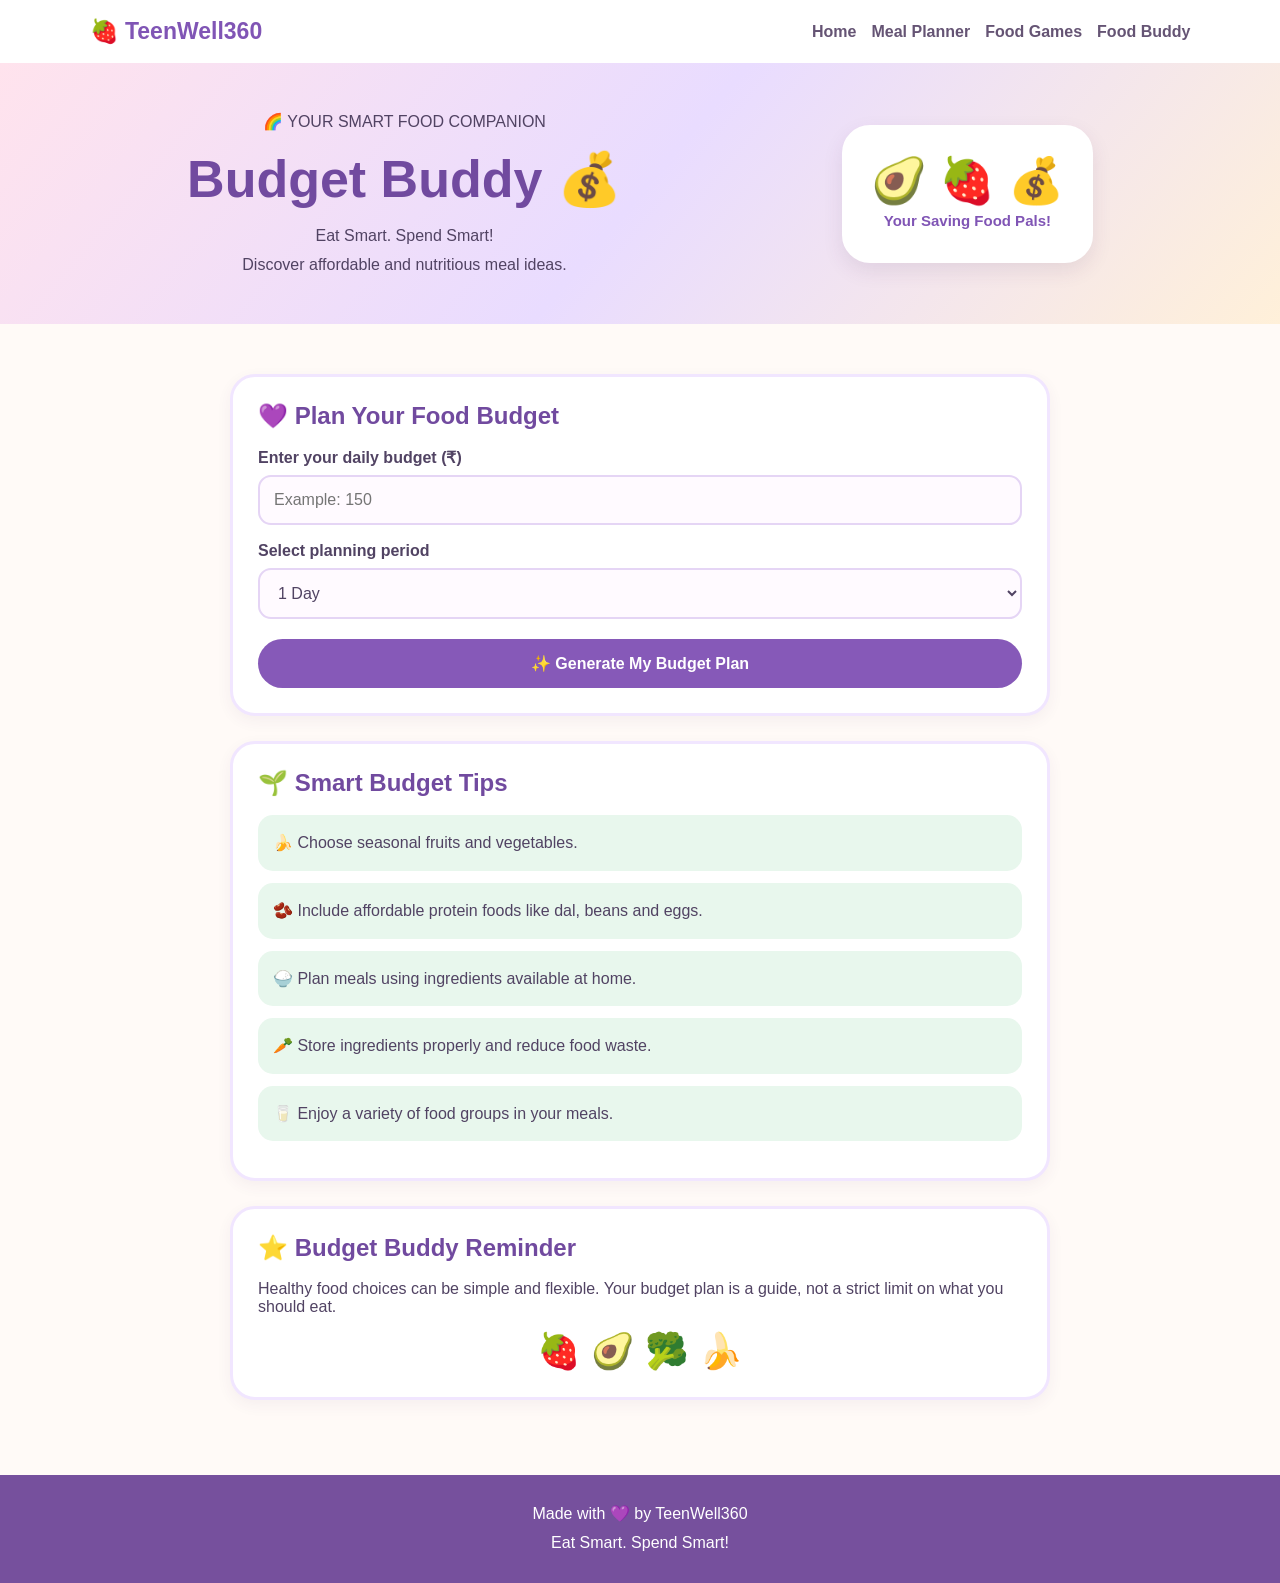
<file: templates/budget_buddy.html>
<!DOCTYPE html>
<html lang="en">
<head>
<meta charset="UTF-8">
<meta name="viewport" content="width=device-width, initial-scale=1.0">
<title>Budget Buddy | TeenWell360</title>

<style>
* {
    margin: 0;
    padding: 0;
    box-sizing: border-box;
}

body {
    font-family: 'Segoe UI', Arial, sans-serif;
    background: #fffaf7;
    color: #514363;
}

.navbar {
    background: white;
    padding: 18px 7%;
    display: flex;
    justify-content: space-between;
    align-items: center;
    flex-wrap: wrap;
    gap: 12px;
    box-shadow: 0 4px 15px rgba(80,50,100,.08);
}

.logo {
    font-size: 23px;
    font-weight: bold;
    color: #8055b5;
}

.nav-links {
    display: flex;
    flex-wrap: wrap;
    gap: 15px;
}

.nav-links a {
    color: #655474;
    text-decoration: none;
    font-weight: bold;
}

.nav-links a:hover {
    color: #c46b9d;
}

.hero {
    padding: 45px 7%;
    background: linear-gradient(130deg,#ffe3ed,#e9dcff,#fff0d9);
    display: flex;
    justify-content: space-around;
    align-items: center;
    flex-wrap: wrap;
    gap: 25px;
    text-align: center;
}

.hero h1 {
    color: #714a9f;
    font-size: clamp(35px,6vw,52px);
    margin: 12px 0;
}

.hero p {
    line-height: 1.8;
}

.mascot {
    background: white;
    padding: 25px;
    border: 4px solid white;
    border-radius: 28px;
    font-size: 45px;
    box-shadow: 0 8px 20px rgba(80,50,100,.1);
}

.mascot p {
    font-size: 15px;
    color: #8055b5;
    font-weight: bold;
}

.container {
    max-width: 850px;
    margin: 35px auto;
    padding: 15px;
}

.card {
    background: white;
    padding: 25px;
    border: 3px solid #f1e6ff;
    border-radius: 25px;
    margin-bottom: 25px;
    box-shadow: 0 5px 15px rgba(80,50,100,.06);
}

h2 {
    color: #714a9f;
    margin-bottom: 18px;
}

label {
    display: block;
    margin: 17px 0 8px;
    font-weight: bold;
}

input, select {
    width: 100%;
    padding: 14px;
    border: 2px solid #e5d5f5;
    border-radius: 13px;
    font-size: 16px;
    background: #fffaff;
    color: #514363;
}

button {
    background: #8659b8;
    color: white;
    border: none;
    padding: 15px;
    border-radius: 25px;
    cursor: pointer;
    font-size: 16px;
    font-weight: bold;
    margin-top: 20px;
    width: 100%;
    transition: .3s;
}

button:hover {
    background: #68418f;
    transform: translateY(-3px);
}

.result {
    display: none;
    margin-top: 25px;
}

.meal {
    background: #f5efff;
    padding: 16px;
    border-radius: 15px;
    margin: 12px 0;
    line-height: 1.7;
}

.meal h3 {
    color: #714a9f;
    margin-bottom: 7px;
}

.amount {
    color: #8055b5;
    font-weight: bold;
    font-size: 17px;
}

.note {
    font-size: 13px;
    color: #62576e;
    line-height: 1.7;
    margin-top: 15px;
}

.tip {
    background: #e8f7ed;
    padding: 15px;
    border-radius: 15px;
    margin: 12px 0;
    line-height: 1.6;
}

footer {
    text-align: center;
    background: #76509d;
    color: white;
    padding: 25px;
    margin-top: 35px;
    line-height: 1.8;
}

@media(max-width:600px) {
    .navbar {
        flex-direction: column;
    }

    .hero {
        flex-direction: column;
    }

    .container {
        padding: 12px;
    }
}
</style>
</head>

<body>

<nav class="navbar">
    <div class="logo">🍓 TeenWell360</div>
    <div class="nav-links">
        <a href="/">Home</a>
        <a href="/meal-planner">Meal Planner</a>
        <a href="/food-games">Food Games</a>
        <a href="/food-chatbot">Food Buddy</a>
    </div>
</nav>

<section class="hero">
    <div>
        <p>🌈 YOUR SMART FOOD COMPANION</p>
        <h1>Budget Buddy 💰</h1>
        <p>Eat Smart. Spend Smart!</p>
        <p>Discover affordable and nutritious meal ideas.</p>
    </div>

    <div class="mascot">
        🥑 🍓 💰
        <p>Your Saving Food Pals!</p>
    </div>
</section>

<div class="container">

    <section class="card">
        <h2>💜 Plan Your Food Budget</h2>

        <label for="budget">Enter your daily budget (₹)</label>
        <input type="number" id="budget" min="1"
               placeholder="Example: 150">

        <label for="days">Select planning period</label>
        <select id="days">
            <option value="1">1 Day</option>
            <option value="3">3 Days</option>
            <option value="5">5 Days</option>
            <option value="7">7 Days</option>
        </select>

        <button type="button" onclick="generatePlan()">
            ✨ Generate My Budget Plan
        </button>

        <div id="result" class="result" aria-live="polite"></div>
    </section>

    <section class="card">
        <h2>🌱 Smart Budget Tips</h2>

        <div class="tip">🍌 Choose seasonal fruits and vegetables.</div>
        <div class="tip">🫘 Include affordable protein foods like dal, beans and eggs.</div>
        <div class="tip">🍚 Plan meals using ingredients available at home.</div>
        <div class="tip">🥕 Store ingredients properly and reduce food waste.</div>
        <div class="tip">🥛 Enjoy a variety of food groups in your meals.</div>
    </section>

    <section class="card">
        <h2>⭐ Budget Buddy Reminder</h2>
        <p>Healthy food choices can be simple and flexible. Your budget plan is a guide, not a strict limit on what you should eat.</p>
        <p style="font-size:35px;text-align:center;margin-top:15px;">
            🍓 🥑 🥦 🍌
        </p>
    </section>

</div>

<footer>
    <p>Made with 💜 by TeenWell360</p>
    <p>Eat Smart. Spend Smart!</p>
</footer>

<script>
function generatePlan() {

    const budget = Number(document.getElementById("budget").value);
    const days = Number(document.getElementById("days").value);
    const result = document.getElementById("result");

    if (!Number.isFinite(budget) || budget <= 0) {
        result.style.display = "block";
        result.innerHTML =
            "<div class='meal'>Please enter a valid daily budget.</div>";
        return;
    }

    const total = budget * days;

    const breakfast = Math.round(budget * 0.20);
    const lunch = Math.round(budget * 0.35);
    const snack = Math.round(budget * 0.10);
    const dinner = budget - breakfast - lunch - snack;

    result.style.display = "block";

    result.innerHTML = `
        <h2>🎉 Your Budget Plan!</h2>

        <div class="meal">
            <h3>💰 Budget Summary</h3>
            Daily Budget: <span class="amount">₹${budget}</span><br>
            Planning Period: ${days} day(s)<br>
            Total Budget: <span class="amount">₹${total}</span>
        </div>

        <h3>🍽️ Suggested Daily Allocation</h3>

        <div class="meal">
            <h3>🌞 Breakfast</h3>
            <span class="amount">₹${breakfast}</span>
            <p>Idli with sambar, vegetable upma or banana with milk.</p>
        </div>

        <div class="meal">
            <h3>☀️ Lunch</h3>
            <span class="amount">₹${lunch}</span>
            <p>Rice, dal or sambar, seasonal vegetables and curd.</p>
        </div>

        <div class="meal">
            <h3>🍎 Evening Snack</h3>
            <span class="amount">₹${snack}</span>
            <p>Seasonal fruit or roasted chana.</p>
        </div>

        <div class="meal">
            <h3>🌙 Dinner</h3>
            <span class="amount">₹${dinner}</span>
            <p>Chapati with dal, vegetable dosa or a balanced rice meal.</p>
        </div>

        <p class="note">
            These are example budget allocations, not actual market prices.
            Costs vary by location and ingredients. Adjust according to
            available foods and your needs.
        </p>
    `;
}
</script>

</body>
</html>
</file>
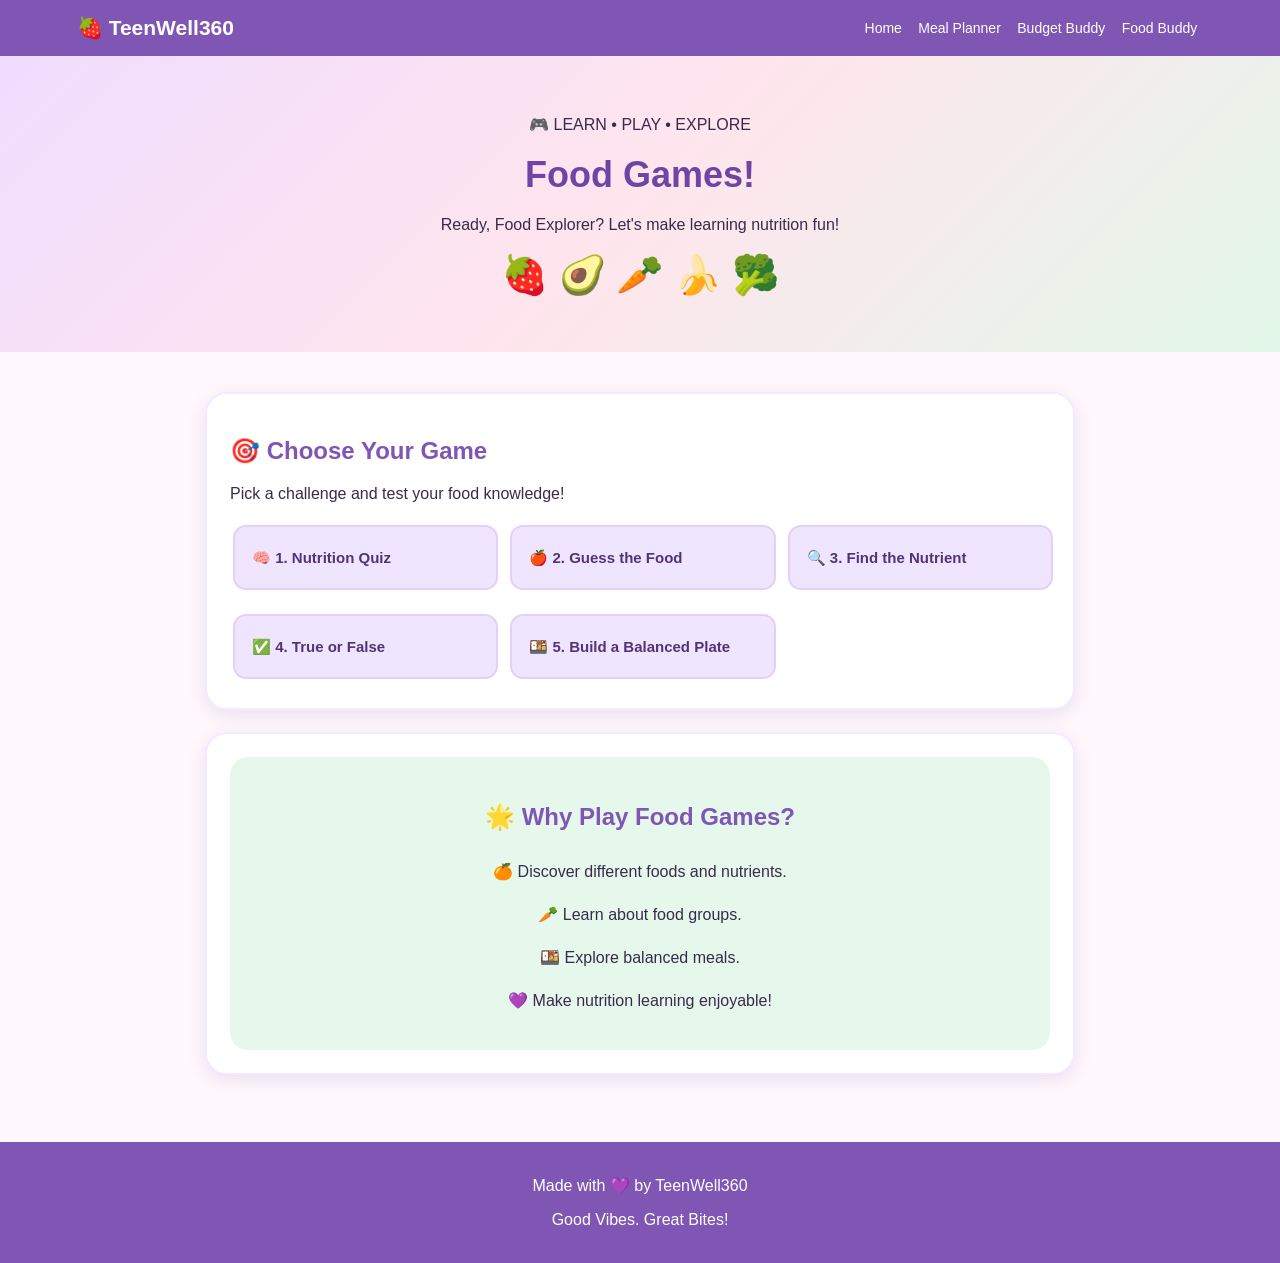
<file: templates/food_games.html>
<!DOCTYPE html>
<html lang="en">
<head>
<meta charset="UTF-8">
<meta name="viewport" content="width=device-width, initial-scale=1.0">
<title>Food Games | TeenWell360</title>

<style>
* { box-sizing: border-box; }

body {
    margin: 0;
    font-family: Arial, sans-serif;
    background: #fff8fc;
    color: #392b4b;
}

.navbar {
    background: #8056b5;
    color: white;
    padding: 16px 6%;
    display: flex;
    justify-content: space-between;
    align-items: center;
    flex-wrap: wrap;
    gap: 12px;
}

.logo { font-size: 21px; font-weight: bold; }

.nav-links a {
    color: white;
    text-decoration: none;
    margin: 6px;
    font-size: 14px;
}

.hero {
    text-align: center;
    padding: 40px 15px;
    background: linear-gradient(135deg, #f0ddff, #ffe5ed, #e2f8e9);
}

.hero h1 {
    color: #7044a5;
    font-size: 36px;
    margin: 10px;
}

.hero p { line-height: 1.6; }

.mascots {
    font-size: 38px;
    margin: 15px;
}

.container {
    max-width: 900px;
    margin: 25px auto;
    padding: 15px;
}

.card {
    background: white;
    padding: 23px;
    border-radius: 22px;
    margin-bottom: 22px;
    box-shadow: 0 5px 18px #e9dff0;
    border: 2px solid #f4eaff;
}

h2, h3 { color: #8056b5; }

.game-menu {
    display: grid;
    grid-template-columns: repeat(auto-fit, minmax(220px, 1fr));
    gap: 12px;
}

button {
    background: #8056b5;
    color: white;
    border: none;
    padding: 13px 17px;
    border-radius: 13px;
    cursor: pointer;
    margin: 6px 3px;
    font-size: 15px;
    transition: 0.2s;
}

button:hover {
    background: #613b91;
    transform: translateY(-2px);
}

.game-menu button {
    width: 100%;
    min-height: 65px;
    text-align: left;
    font-weight: bold;
    background: #f0e5ff;
    color: #513477;
    border: 2px solid #e3d0fa;
}

.game-menu button:hover {
    background: #e2d0fa;
}

.game { display: none; }

.option {
    display: block;
    width: 100%;
    text-align: left;
    background: #f2eaff;
    color: #40275f;
    margin: 10px 0;
    padding: 15px;
    border: 2px solid transparent;
}

.option:hover {
    background: #e4d4fa;
    border-color: #b99cde;
}

.feedback {
    background: #f2eaff;
    padding: 15px;
    border-radius: 13px;
    margin-top: 15px;
    line-height: 1.6;
}

.question {
    font-size: 19px;
    font-weight: bold;
    line-height: 1.6;
}

.small {
    font-size: 13px;
    color: #74677f;
}

.plate-choice {
    display: inline-block;
    background: #f0e5ff;
    color: #40275f;
    padding: 13px;
    border-radius: 12px;
    margin: 6px;
    line-height: 1.5;
}

.plate-choice input { margin-right: 6px; }

.score {
    font-size: 24px;
    font-weight: bold;
    color: #8056b5;
}

.fun-banner {
    text-align: center;
    background: #e6f8eb;
    border-radius: 18px;
    padding: 20px;
    line-height: 1.7;
}

footer {
    text-align: center;
    background: #8056b5;
    color: white;
    padding: 18px;
    margin-top: 30px;
}

@media(max-width:600px) {
    .navbar { justify-content: center; text-align: center; }
    .hero h1 { font-size: 29px; }
    .card { padding: 17px; }
    .game-menu { grid-template-columns: 1fr; }
}
</style>
</head>

<body>

<nav class="navbar">
    <div class="logo">🍓 TeenWell360</div>
    <div class="nav-links">
        <a href="/">Home</a>
        <a href="/meal-planner">Meal Planner</a>
        <a href="/budget-buddy">Budget Buddy</a>
        <a href="/food-chatbot">Food Buddy</a>
    </div>
</nav>

<section class="hero">
    <p>🎮 LEARN • PLAY • EXPLORE</p>
    <h1>Food Games!</h1>
    <p>Ready, Food Explorer? Let's make learning nutrition fun!</p>
    <div class="mascots">🍓 🥑 🥕 🍌 🥦</div>
</section>

<main class="container">

    <section class="card">
        <h2>🎯 Choose Your Game</h2>
        <p>Pick a challenge and test your food knowledge!</p>

        <div class="game-menu">
            <button onclick="showGame('quiz')">🧠 1. Nutrition Quiz</button>
            <button onclick="showGame('guess')">🍎 2. Guess the Food</button>
            <button onclick="showGame('nutrient')">🔍 3. Find the Nutrient</button>
            <button onclick="showGame('truefalse')">✅ 4. True or False</button>
            <button onclick="showGame('plate')">🍱 5. Build a Balanced Plate</button>
        </div>
    </section>

    <section class="card game" id="quiz">
        <h2>🧠 Nutrition Quiz</h2>
        <p id="quizProgress" class="small"></p>
        <p id="quizQuestion" class="question"></p>
        <div id="quizOptions"></div>
        <div id="quizFeedback" class="feedback" hidden></div>
        <button id="quizNext" onclick="nextQuiz()" hidden>Next Question →</button>
        <button onclick="startQuiz()">↻ Restart Quiz</button>
    </section>

    <section class="card game" id="guess">
        <h2>🍎 Guess the Food</h2>
        <p id="guessProgress" class="small"></p>
        <p id="guessClue" class="question"></p>
        <div id="guessOptions"></div>
        <div id="guessFeedback" class="feedback" hidden></div>
        <button id="guessNext" onclick="nextGuess()" hidden>Next Food →</button>
        <button onclick="startGuess()">↻ Restart Game</button>
    </section>

    <section class="card game" id="nutrient">
        <h2>🔍 Find the Nutrient</h2>
        <p id="nutrientProgress" class="small"></p>
        <p id="nutrientQuestion" class="question"></p>
        <div id="nutrientOptions"></div>
        <div id="nutrientFeedback" class="feedback" hidden></div>
        <button id="nutrientNext" onclick="nextNutrient()" hidden>Next Challenge →</button>
        <button onclick="startNutrient()">↻ Restart Game</button>
    </section>

    <section class="card game" id="truefalse">
        <h2>✅ True or False</h2>
        <p id="tfProgress" class="small"></p>
        <p id="tfQuestion" class="question"></p>
        <div id="tfOptions"></div>
        <div id="tfFeedback" class="feedback" hidden></div>
        <button id="tfNext" onclick="nextTF()" hidden>Next Statement →</button>
        <button onclick="startTF()">↻ Restart Game</button>
    </section>

    <section class="card game" id="plate">
        <h2>🍱 Build a Balanced Plate</h2>
        <p>Choose foods from different food groups to create a varied meal.</p>

        <label class="plate-choice"><input type="checkbox" name="plate" value="grain"> 🌾 Rice / Chapati / Millet</label>
        <label class="plate-choice"><input type="checkbox" name="plate" value="protein"> 🫘 Dal / Beans / Egg / Paneer</label>
        <label class="plate-choice"><input type="checkbox" name="plate" value="vegetable"> 🥦 Vegetables</label>
        <label class="plate-choice"><input type="checkbox" name="plate" value="fruit"> 🍎 Fruits</label>
        <label class="plate-choice"><input type="checkbox" name="plate" value="dairy"> 🥛 Milk / Curd / Fortified Alternative</label>

        <br>
        <button onclick="checkPlate()">Check My Plate ✨</button>
        <button onclick="resetPlate()">↻ Reset</button>

        <div id="plateFeedback" class="feedback" hidden></div>
    </section>

    <section class="card">
        <div class="fun-banner">
            <h2>🌟 Why Play Food Games?</h2>
            <p>🍊 Discover different foods and nutrients.</p>
            <p>🥕 Learn about food groups.</p>
            <p>🍱 Explore balanced meals.</p>
            <p>💜 Make nutrition learning enjoyable!</p>
        </div>
    </section>

</main>

<footer>
    <p>Made with 💜 by TeenWell360</p>
    <p>Good Vibes. Great Bites!</p>
</footer>

<script>
let activeGame = null;

function showGame(id) {
    document.querySelectorAll(".game").forEach(game => {
        game.style.display = "none";
    });

    document.getElementById(id).style.display = "block";
    activeGame = id;

    if (id === "quiz") startQuiz();
    if (id === "guess") startGuess();
    if (id === "nutrient") startNutrient();
    if (id === "truefalse") startTF();
    if (id === "plate") resetPlate();

    document.getElementById(id).scrollIntoView({behavior:"smooth"});
}

function showFeedback(id, message) {
    const box = document.getElementById(id);
    box.textContent = message;
    box.hidden = false;
}

// GAME 1: QUIZ
const quizData = [
    {q:"Which vitamin is found in oranges?",o:["Vitamin A","Vitamin C","Vitamin D"],a:1,e:"Oranges contain vitamin C."},
    {q:"Which nutrient helps build and repair tissues?",o:["Protein","Water","Fibre"],a:0,e:"Protein supports growth and tissue repair."},
    {q:"Which mineral supports bones and teeth?",o:["Iron","Calcium","Sodium"],a:1,e:"Calcium supports healthy bones and teeth."},
    {q:"Which food is rich in dietary fibre?",o:["Whole grains","Sugar","Butter"],a:0,e:"Whole grains are useful sources of fibre."},
    {q:"Which nutrient provides energy?",o:["Carbohydrates","Water","Vitamin C"],a:0,e:"Carbohydrates are an important energy source."}
];

let qi=0,qscore=0,qanswered=false;

function startQuiz(){qi=0;qscore=0;showQuiz();}

function showQuiz(){
    qanswered=false;
    const q=quizData[qi];
    document.getElementById("quizProgress").textContent="Question "+(qi+1)+" of "+quizData.length;
    document.getElementById("quizQuestion").textContent=q.q;
    document.getElementById("quizFeedback").hidden=true;
    document.getElementById("quizNext").hidden=true;
    const box=document.getElementById("quizOptions");
    box.innerHTML="";
    q.o.forEach((option,index)=>{
        const btn=document.createElement("button");
        btn.className="option";
        btn.textContent=option;
        btn.onclick=()=>answerQuiz(index);
        box.appendChild(btn);
    });
}

function answerQuiz(index){
    if(qanswered)return;
    qanswered=true;
    const q=quizData[qi];
    const correct=index===q.a;
    if(correct)qscore++;
    showFeedback("quizFeedback",(correct?"🎉 Correct! ":"💡 Not quite. ")+q.e);
    document.getElementById("quizNext").hidden=false;
    document.getElementById("quizNext").textContent=qi===quizData.length-1?"See My Score":"Next Question →";
}

function nextQuiz(){
    if(!qanswered)return;
    qi++;
    if(qi<quizData.length){showQuiz();}
    else{
        document.getElementById("quizQuestion").innerHTML='<span class="score">🌟 You scored '+qscore+' out of '+quizData.length+'!</span>';
        document.getElementById("quizOptions").innerHTML="";
        document.getElementById("quizFeedback").hidden=true;
        document.getElementById("quizNext").hidden=true;
    }
}

// GAME 2: GUESS THE FOOD
const guessData=[
    {clue:"I am yellow, soft and curved. Monkeys are often shown eating me. Who am I?",options:["Banana","Apple","Carrot"],answer:"Banana"},
    {clue:"I am orange and crunchy. I contain beta-carotene. Who am I?",options:["Cucumber","Carrot","Grapes"],answer:"Carrot"},
    {clue:"I am a dairy food made by fermenting milk. Who am I?",options:["Curd","Rice","Potato"],answer:"Curd"}
];

let gi=0,ganswered=false;

function startGuess(){gi=0;showGuess();}

function showGuess(){
    ganswered=false;
    const item=guessData[gi];
    document.getElementById("guessProgress").textContent="Food "+(gi+1)+" of "+guessData.length;
    document.getElementById("guessClue").textContent=item.clue;
    document.getElementById("guessFeedback").hidden=true;
    document.getElementById("guessNext").hidden=true;
    const box=document.getElementById("guessOptions");
    box.innerHTML="";
    item.options.forEach(option=>{
        const btn=document.createElement("button");
        btn.className="option";
        btn.textContent=option;
        btn.onclick=()=>answerGuess(option);
        box.appendChild(btn);
    });
}

function answerGuess(option){
    if(ganswered)return;
    ganswered=true;
    const correct=option===guessData[gi].answer;
    showFeedback("guessFeedback",correct?"🎉 Correct! The answer is "+guessData[gi].answer+".":"The correct answer is "+guessData[gi].answer+". Keep learning!");
    document.getElementById("guessNext").hidden=false;
}

function nextGuess(){
    if(!ganswered)return;
    gi++;
    if(gi<guessData.length)showGuess();
    else{
        document.getElementById("guessClue").textContent="🎉 You completed Guess the Food!";
        document.getElementById("guessOptions").innerHTML="";
        document.getElementById("guessFeedback").hidden=true;
        document.getElementById("guessNext").hidden=true;
    }
}

// GAME 3: FIND THE NUTRIENT
const nutrientData=[
    {q:"Milk is a useful source of which mineral?",o:["Calcium","Iron","Iodine"],a:"Calcium"},
    {q:"Eggs provide which important nutrient?",o:["Protein","Vitamin C","Fibre"],a:"Protein"},
    {q:"Amla is rich in which vitamin?",o:["Vitamin D","Vitamin C","Vitamin B12"],a:"Vitamin C"},
    {q:"Lentils are a source of which mineral?",o:["Iron","Fluoride","Sodium"],a:"Iron"}
];

let ni=0,nanswered=false;

function startNutrient(){ni=0;showNutrient();}

function showNutrient(){
    nanswered=false;
    const item=nutrientData[ni];
    document.getElementById("nutrientProgress").textContent="Challenge "+(ni+1)+" of "+nutrientData.length;
    document.getElementById("nutrientQuestion").textContent=item.q;
    document.getElementById("nutrientFeedback").hidden=true;
    document.getElementById("nutrientNext").hidden=true;
    const box=document.getElementById("nutrientOptions");
    box.innerHTML="";
    item.o.forEach(option=>{
        const btn=document.createElement("button");
        btn.className="option";
        btn.textContent=option;
        btn.onclick=()=>answerNutrient(option);
        box.appendChild(btn);
    });
}

function answerNutrient(option){
    if(nanswered)return;
    nanswered=true;
    const answer=nutrientData[ni].a;
    showFeedback("nutrientFeedback",option===answer?"🎉 Correct! "+answer+" is the answer.":"The correct answer is "+answer+".");
    document.getElementById("nutrientNext").hidden=false;
}

function nextNutrient(){
    if(!nanswered)return;
    ni++;
    if(ni<nutrientData.length)showNutrient();
    else{
        document.getElementById("nutrientQuestion").textContent="🌟 You completed Find the Nutrient!";
        document.getElementById("nutrientOptions").innerHTML="";
        document.getElementById("nutrientFeedback").hidden=true;
        document.getElementById("nutrientNext").hidden=true;
    }
}

// GAME 4: TRUE OR FALSE
const tfData=[
    {q:"Fruits and vegetables provide vitamins and minerals.",a:true,e:"They provide a variety of vitamins, minerals and fibre."},
    {q:"Water is important for normal body functions.",a:true,e:"Water supports digestion and temperature regulation."},
    {q:"All fats are bad for the body.",a:false,e:"Dietary fats are essential for normal body functions."},
    {q:"Handwashing helps prevent food contamination.",a:true,e:"Proper handwashing is an important food safety practice."},
    {q:"Different foods provide different nutrients.",a:true,e:"Eating a variety of foods helps provide different nutrients."}
];

let ti=0,tanswered=false;

function startTF(){ti=0;showTF();}

function showTF(){
    tanswered=false;
    const item=tfData[ti];
    document.getElementById("tfProgress").textContent="Statement "+(ti+1)+" of "+tfData.length;
    document.getElementById("tfQuestion").textContent=item.q;
    document.getElementById("tfFeedback").hidden=true;
    document.getElementById("tfNext").hidden=true;
    const box=document.getElementById("tfOptions");
    box.innerHTML="";
    [true,false].forEach(value=>{
        const btn=document.createElement("button");
        btn.className="option";
        btn.textContent=value?"TRUE":"FALSE";
        btn.onclick=()=>answerTF(value);
        box.appendChild(btn);
    });
}

function answerTF(value){
    if(tanswered)return;
    tanswered=true;
    const item=tfData[ti];
    showFeedback("tfFeedback",value===item.a?"🎉 Correct! "+item.e:"💡 The correct answer is "+(item.a?"TRUE. ":"FALSE. ")+item.e);
    document.getElementById("tfNext").hidden=false;
}

function nextTF(){
    if(!tanswered)return;
    ti++;
    if(ti<tfData.length)showTF();
    else{
        document.getElementById("tfQuestion").textContent="🎉 You completed the True or False Challenge!";
        document.getElementById("tfOptions").innerHTML="";
        document.getElementById("tfFeedback").hidden=true;
        document.getElementById("tfNext").hidden=true;
    }
}

// GAME 5: BUILD A BALANCED PLATE
function checkPlate(){
    const selected=Array.from(document.querySelectorAll('input[name="plate"]:checked')).map(item=>item.value);
    const feedback=document.getElementById("plateFeedback");
    feedback.hidden=false;
    const hasGrain=selected.includes("grain");
    const hasProtein=selected.includes("protein");
    const hasProduce=selected.includes("vegetable")||selected.includes("fruit");

    if(selected.length===0){
        feedback.textContent="Choose some food groups first!";
    }else if(hasGrain&&hasProtein&&hasProduce&&selected.length>=3){
        feedback.textContent="🎉 Great job! Your meal includes grains, protein and fruit or vegetables. You can add other food groups for more variety.";
    }else{
        feedback.textContent="💡 Good start! Try including a grain, a protein food and vegetables or fruit to create a more varied meal.";
    }
}

function resetPlate(){
    document.querySelectorAll('input[name="plate"]').forEach(item=>item.checked=false);
    document.getElementById("plateFeedback").hidden=true;
}
</script>

</body>
</html>
</file>
